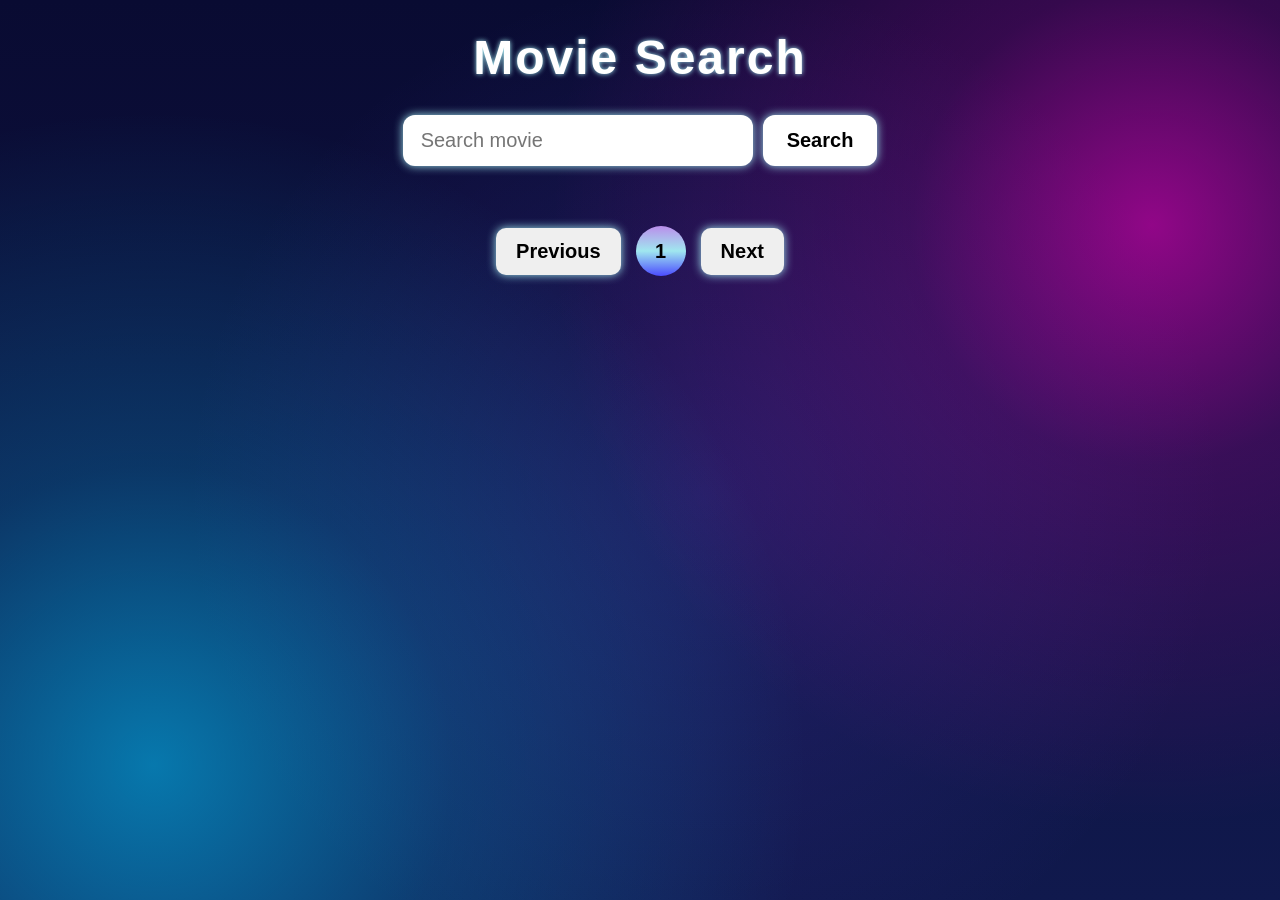
<file: index.html>
<!DOCTYPE html>
<html lang="en">
<head>
    <meta charset="UTF-8">
    <meta name="viewport" content="width=device-width, initial-scale=1.0">
    <title>Movie Search</title>
    <link rel="stylesheet" href="style.css">
</head>
<body>

    <div class="container">

        
        <h1>Movie Search</h1>

        <div class="search-box">
            <input type="text" id="search input" placeholder="Search movie">
            <button id="search-btn">Search</button>
        </div>

        <div id="movies" class="movies"></div>

        <div class="buttons">
            <button id="prevBtn">Previous</button>
            <span id="pageNumber">1</span>
            <button id="nextBtn">Next</button>
        </div>

    </div>

    <script src="node.js"></script>

</body>
</html>
</file>
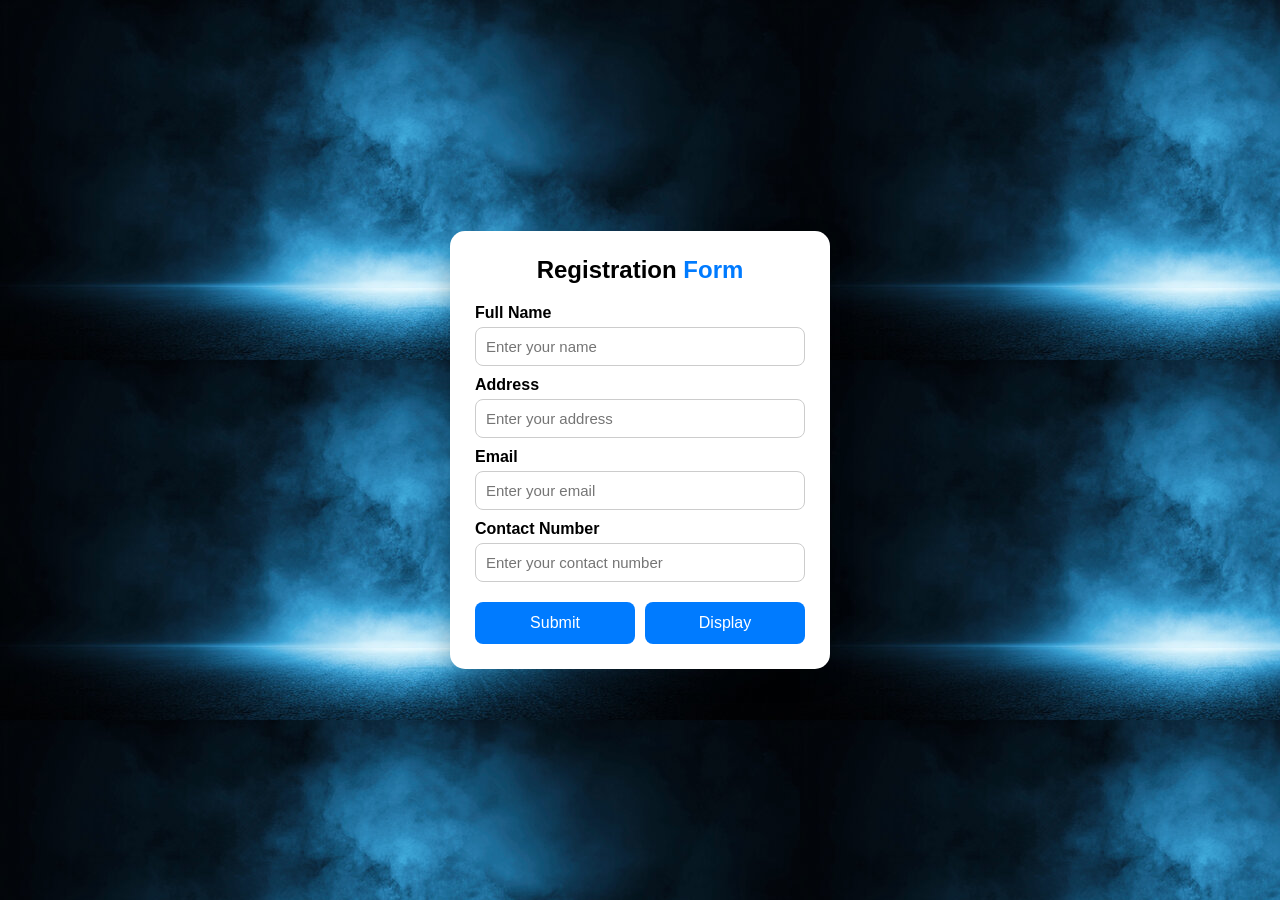
<file: from/index.html>
<!DOCTYPE html>
<html lang="en">
<head>
    <meta charset="UTF-8">
    <meta name="viewport" content="width=device-width, initial-scale=1.0">
    <title>Registration Form</title>

    <link rel="stylesheet" href="style.css">
</head>
<body>

<div class="wrapper">

    <div class="container">

        <h2>Registration <span>Form</span></h2>

        <label>Full Name</label>
        <input type="text" id="name" placeholder="Enter your name">

        <label>Address</label>
        <input type="text" id="address" placeholder="Enter your address">

        <label>Email</label>
        <input type="email" id="email" placeholder="Enter your email">

        <label>Contact Number</label>
        <input type="tel" id="contact" placeholder="Enter your contact number">

        <div class="btns">
            <button id="btn">Submit</button>
            <button onclick="displayData()">Display</button>
        </div>

    </div>

    <div class="card">

        <h2>User Details</h2>

        <div class="info">
            <p><strong>Name :</strong> <span id="dName"></span></p>
            <p><strong>Email :</strong> <span id="dEmail"></span></p>
            <p><strong>Phone :</strong> <span id="dPhone"></span></p>
            <p><strong>Address :</strong> <span id="dAddress"></span></p>
        </div>

    </div>

</div>

<script src="from.js"></script>

</body>
</html>
</file>
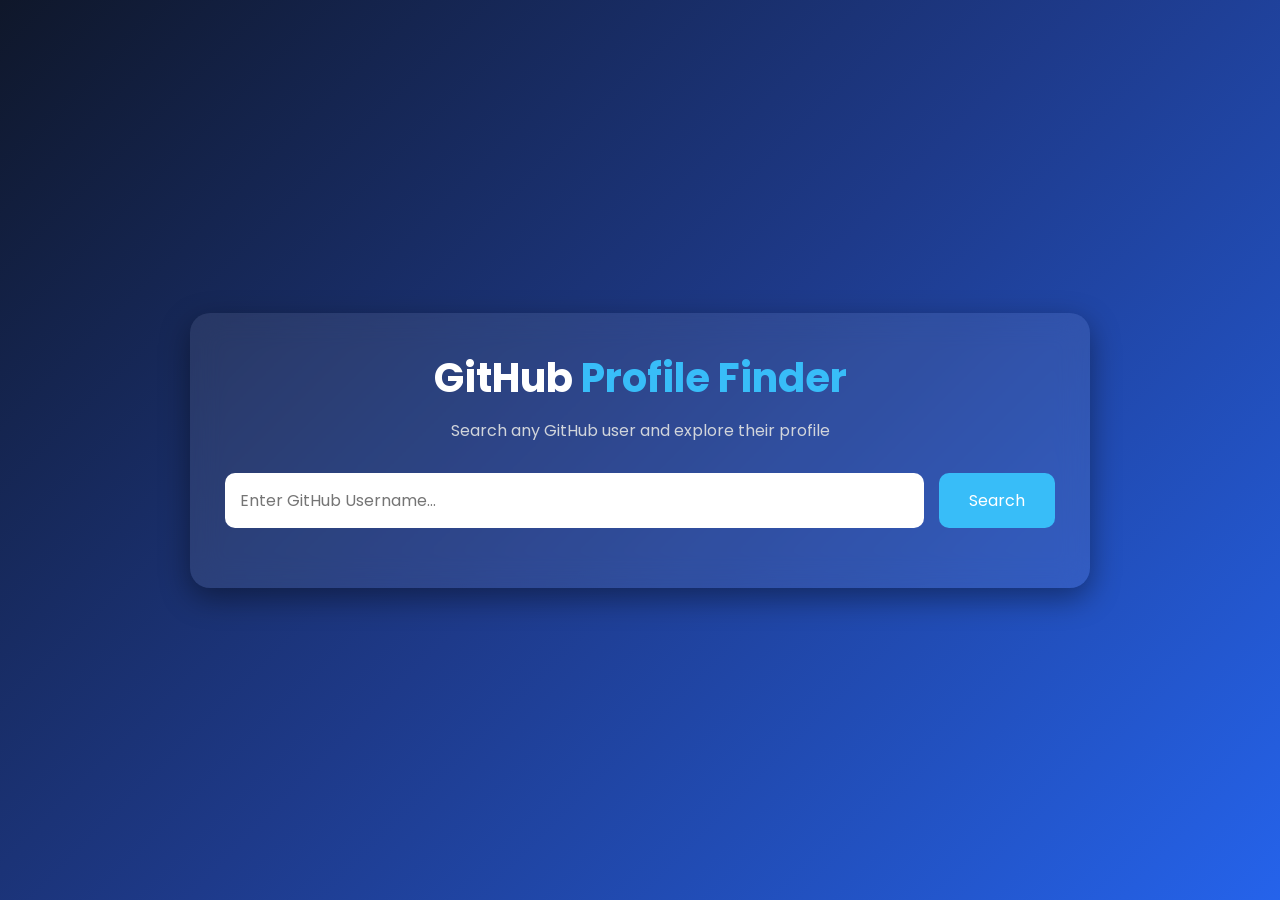
<file: git profile/index.html>
<!DOCTYPE html>
<html lang="en">
<head>
    <meta charset="UTF-8">
    <meta name="viewport" content="width=device-width, initial-scale=1.0">
    <title>GitHub Profile Finder</title>

    <!-- Google Font -->
    <link href="https://fonts.googleapis.com/css2?family=Poppins:wght@300;400;500;600;700&display=swap" rel="stylesheet">

    <!-- CSS -->
    <link rel="stylesheet" href="style.css">
</head>
<body>

<div class="container">

    <h1>GitHub <span>Profile Finder</span></h1>

    <p class="subtitle">
        Search any GitHub user and explore their profile
    </p>

    <div class="search-box">

        <input
            type="text"
            id="username"
            placeholder="Enter GitHub Username..."
        >

        <button id="searchBtn">
            Search
        </button>

    </div>

    <div id="loading" class="loading"></div>

    <div id="profile" class="profile"></div>

</div>


<script src="node.js"></script>

</body>
</html>
</file>
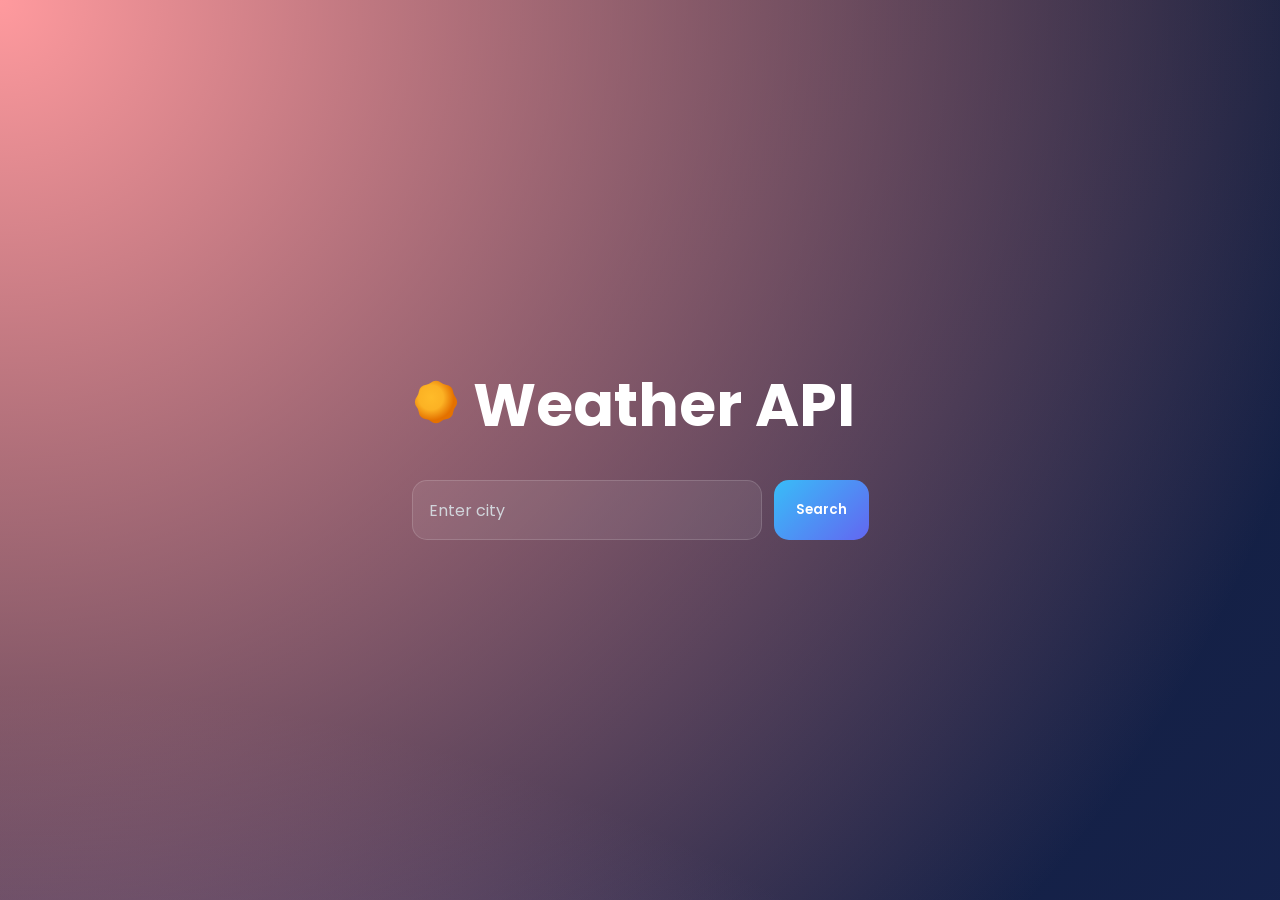
<file: weather/weather.html>
<!DOCTYPE html>
<html lang="en">
<head>
    <meta charset="UTF-8">
    <meta name="viewport" content="width=device-width, initial-scale=1.0">
    <title>Weather Forecasting</title>
</head>
<body>
     <div class="container">
        
    <h1 class="head"><span><img src="[data-uri]" alt="" ></span>
        Weather API</h1>
        <div class="search">
            <input type="text" placeholder="Enter city" id="city">
            <button id="searchBtn">Search</button>
        </div>
        <div id="weather"></div>
     </div>

<style>

@import url('https://fonts.googleapis.com/css2?family=Poppins:wght@300;400;500;600;700&display=swap');

*{
    margin:0;
    padding:0;
    box-sizing:border-box;
    font-family:'Poppins',sans-serif;
}

.head{
    font-size: 60px;
}


body{
    min-height:100vh;
    display:flex;
    justify-content:center;
    align-items:center;
    padding:30px;
    overflow-x:hidden;
    color:#fff;

    background:
    radial-gradient(circle at top left,#ff9a9e 0%,transparent 35%),
    radial-gradient(circle at top right,#89f7fe 0%,transparent 35%),
    radial-gradient(circle at bottom left,#a18cd1 0%,transparent 40%),
    radial-gradient(circle at bottom right,#fad0c4 0%,transparent 40%),
    linear-gradient(135deg,#0f172a,#172554,#1e293b);

    background-size:250% 250%;
    animation:bgMove 15s ease infinite;
}

@keyframes bgMove{
    0%{
        background-position:0% 50%;
    }
    50%{
        background-position:100% 50%;
    }
    100%{
        background-position:0% 50%;
    }
}

.search{
    display:flex;
    gap:12px;
}

.search input{
    flex:1;
    margin-top: 30px;
    padding:16px;
    border:none;
    outline:none;
    border-radius:15px;
    background:rgba(255,255,255,.08);
    border:1px solid rgba(255,255,255,.15);
    color:white;
    font-size:16px;
}

.search input::placeholder{
    color:#d1d5db;
}

.search input:focus{
    border-color:#38bdf8;
}

.search button{
    height: 60px;
    margin-top: 30px;
    padding:16px 22px;
    border:none;
    border-radius:15px;
    background:linear-gradient(135deg,#38bdf8,#6366f1);
    color:white;
    font-weight:600;
    cursor:pointer;
    transition:.3s;
}

.search button:hover{
    transform:translateY(-3px);
    box-shadow:0 12px 25px rgba(0,0,0,.25);
}


.card{
    display: flex;
    justify-self: center;
    margin-top:25px;
    padding:25px;
    border-radius:25px;
    background:rgba(255,255,255,.08);
    border:1px solid rgba(255,255,255,.12);
    backdrop-filter:blur(20px);
    animation:fade .5s ease;
}  

.carding{
    display: flex;
    justify-self: center;
}


@keyframes fade{

from{
opacity:0;
transform:translateY(20px);
}

to{
opacity:1;
transform:translateY(0);
}

}

.card h2{
    text-align:center;
    font-size:30px;
    margin-bottom:10px;
}

.card img{
    width:80px;
    height: 80px;
}

.card h1{
    text-align:center;
    font-size:70px;
    margin:5px 0;
}

.condition{
    text-align:center;
    font-size:20px;
    color:#dbeafe;
    margin-bottom:30px;
}

.weather-grid{
    display:grid;
    grid-template-columns:repeat(2,1fr);
    gap:16px;
}

.box{
    background:rgba(255,255,255,.08);

    border:1px solid rgba(255,255,255,.12);

    border-radius:20px;

    padding:18px;

    transition:.3s;

    position:relative;

    overflow:hidden;
}


.box::before{
    content:"";
    position:absolute;
    inset:0;

    background:linear-gradient(
        135deg,
        rgba(255,255,255,.15),
        transparent
    );

    opacity:0;

    transition:.3s;
}
.box:hover::before{
    opacity:1;
}

.box:hover{
    transform:translateY(-6px);
    box-shadow:0 15px 30px rgba(0,0,0,.25);
}

.box span{
    display:block;
    font-size:14px;
    color:#cbd5e1;
    margin-bottom:10px;
}

.box h4{
    font-size:24px;
    font-weight:600;
}

#weather h2{
    text-align:center;
}

@media(max-width:600px){

.container{
padding:20px;
}

.search{
flex-direction:row;
}

.search button{
width:100%;
}

.weather-grid{
grid-template-rows:1fr;
}

.card h1{
font-size:55px;
}

.card h2{
font-size:26px;
}

}


</style>
</body>


<script>
    const API_KEY = "4d37efc723769f8099492d025ab753dd"
    const city = document.getElementById("city")
    const searchBtn = document.getElementById("searchBtn")
    const weather = document.getElementById("weather")



    async function getWeather() {
        const cityName = city.value.trim()
        if (cityName=="")return
        const response = await fetch(
            `https://api.openweathermap.org/data/2.5/weather?q=${cityName}&appid=${API_KEY}&units=metric`
        )
        const data = await response.json()
        console.log(data)
        if(data.cod=="404"){
            weather.innerHTML="<h2>City Not Found <h2/>"
                return
        }

        weather.innerHTML = `
    <div class="card">
 
    <div class = "carding">
    <h2>${data.name}</h2>
    <img src="https://openweathermap.org/img/wn/${data.weather[0].icon}@4x.png" alt="Weather Icon" class ="image">
    <div/>
    
    <div class = "cloud">
        <h1>${Math.round(data.main.temp)}°C</h1>
    <p class="condition">${data.weather[0].main}</p>
    <div/>

    <div class="weather-grid">

        <div class="box">
            <span>📅 Day</span>
            <h4>${new Date().toLocaleDateString("en-US",{weekday:"long"})}</h4>
        </div>

        <div class="box">
            <span>💧 Humidity</span>
            <h4>${data.main.humidity}%</h4>
        </div>

        <div class="box">
            <span>🌬 Wind</span>
            <h4>${data.wind.speed} m/s</h4>
        </div>

        <div class="box">
            <span>🥵 Feels Like</span>
            <h4>${Math.round(data.main.feels_like)}°C</h4>
        </div>

    </div>

</div>
`;
    }
    


    searchBtn.addEventListener("click", getWeather)
</script>
</html>
</file>
<file: style.css>
*{
    margin: 0;
    padding: 0;
    box-sizing: border-box;
    font-family: Arial, sans-serif;
}

body{
    color: white;
    min-height: 100vh;
    padding: 30px;


  background:
    radial-gradient(circle at 90% 25%,
      rgba(255, 0, 200, 0.55) 0%,
      rgba(255, 0, 200, 0.18) 18%,
      transparent 45%),

    radial-gradient(circle at 12% 85%,
      rgba(0, 200, 255, 0.55) 0%,
      rgba(0, 200, 255, 0.2) 22%,
      transparent 48%),

    radial-gradient(circle at 55% 55%,
      rgba(120, 80, 255, 0.18),
      transparent 60%),

    linear-gradient(
      180deg,
      #090b32 0%,
      #0d103d 40%,
      #10194d 100%
    );
}

.container{
    max-width: 1200px;
    margin: auto;
}

h1{
    text-align:center;
    margin-bottom:30px;
    font-size:3rem;
    letter-spacing:2px;
    text-shadow: 0px 0px 5px #a0e7ef;
}

.search-box{
    display: flex;
    justify-content: center;
    gap: 10px;
    margin-bottom: 30px;
}

.search-box input{
    width:350px;
    padding:14px 18px;
    border:none;
    outline:none;
    border-radius:12px;
    background:white;
      box-shadow: 0px 0px 10px#a0e7ef;
    font-size:20px;
}

.search-box button{
    padding:14px 24px;
    border:none;
    border-radius:12px;
    background:rgb(255, 255, 255);
    color:rgb(0, 0, 0);
    font-weight: 700;
    box-shadow: 0px 0px 10px#a0e7ef;
    font-size: 20px;
    cursor:pointer;
    transition:.3s;
}

.movies{
    display: grid;
    grid-template-columns:repeat(3,1fr);
    gap: 40px;
    margin-bottom: 30px;
}

.movie-card{
   background: linear-gradient(to bottom, #ba8eeb, #a0e7ef, rgb(75, 75, 255));
    border-radius:16px;
    overflow:hidden;
    text-align:center;
    padding-bottom:15px;
    box-shadow:
    0 10px 25px rgba(0,0,0,.25);
    transition:.4s ease;
}

.movie-card:hover{
    transform: translateY(-8px) scale(1.03);
    box-shadow:
     0 0 10px rgb(255, 255, 255),
     0 0 10px rgb(255, 255, 255);

    cursor: pointer;
}

.movie-card img{
    width: 100%;
    height: 320px;
    object-fit: fill;
    transition: .5s;
}

.movie-card h3{
    margin: 10px;
}

.movie-card p{
    color: #c1d3ea;
}
.movie-card:hover img{
    transform:scale(1.08);
}
.buttons{
    display:flex;
    justify-content:center;
    align-items:center;
    gap:15px;
}
.buttons button{
    padding:12px 20px;
    border:none;
    border-radius:10px;
      box-shadow: 0px 0px 10px#a0e7ef;
   background: linear-gradient(to bottom, #ffffff);
    color:rgb(0, 0, 0);
    font-weight:700;
    font-size: 20px;
    cursor:pointer;
    transition:.3s;
}
.buttons button:hover{
    transform:translateY(-3px);
}

#pageNumber{
    background: linear-gradient(to bottom, #ba8eeb, #a0e7ef, rgb(75, 75, 255));
    border-radius: 40px;
    width: 50px;
    height: 50px;
    text-align: center;
    color: black;
    font-weight: 700;
    font-size: 20px;
    align-content: center;
}
</file>
<file: from/style.css>
*{
    margin:0;
    padding:0;
    box-sizing:border-box;
    font-family:Arial, Helvetica, sans-serif;
}

body{
    background:url(image\ copy.png);
    display:flex;
    justify-content:center;
    align-items:center;
    min-height:100vh;
}

.wrapper{
    display:flex;
    gap:30px;
}

.container{
    width:380px;
    background:#fff;
    padding:25px;
    border-radius:15px;
    box-shadow:0 10px 25px rgba(0,0,0,.2);
}

h2{
    text-align:center;
    margin-bottom:20px;
}

span{
    color:#007bff;
}

label{
    display:block;
    margin:10px 0 5px;
    font-weight:bold;
}

input{
    width:100%;
    padding:10px;
    border:1px solid #ccc;
    border-radius:8px;
    font-size:15px;
}

input:focus{
    outline:none;
    border-color:#007bff;
}

.btns{
    display:flex;
    gap:10px;
    margin-top:20px;
}

button{
    flex:1;
    padding:12px;
    border:none;
    border-radius:8px;
    background:#007bff;
    color:white;
    cursor:pointer;
    font-size:16px;
}

button:hover{
    background:#0056b3;
}

/* Hidden Card */

.card{
    display:none;
    width:350px;
    background:#fff;
    padding:25px;
    border-radius:15px;
    box-shadow:0 10px 25px rgba(0,0,0,.2);
}

.info{
    margin-top:20px;
}

.info p{
    margin:12px 0;
    padding:10px;
    background:#f2f2f2;
    border-radius:8px;
    color:#333;
}
</file>
<file: git profile/style.css>
*{
    margin:0;
    padding:0;
    box-sizing:border-box;
    font-family:'Poppins',sans-serif;
}

body{
    background:linear-gradient(135deg,#0f172a,#1e3a8a,#2563eb);
    min-height:100vh;
    display:flex;
    justify-content:center;
    align-items:center;
    padding:20px;
}

.container{
    width:900px;
    max-width:100%;
    background:rgba(255,255,255,.08);
    backdrop-filter:blur(15px);
    border-radius:20px;
    padding:35px;
    box-shadow:0 10px 30px rgba(0,0,0,.4);
    color:#fff;
}

h1{
    text-align:center;
    font-size:40px;
}

h1 span{
    color:#38bdf8;
}

.subtitle{
    text-align:center;
    color:#d1d5db;
    margin:10px 0 30px;
}

.search-box{
    display:flex;
    gap:15px;
    margin-bottom:25px;
}

.search-box input{
    flex:1;
    padding:15px;
    border:none;
    outline:none;
    border-radius:10px;
    font-size:16px;
    background:#fff;
}

.search-box button{
    padding:15px 30px;
    border:none;
    border-radius:10px;
    background:#38bdf8;
    color:#fff;
    font-size:16px;
    cursor:pointer;
    transition:.3s;
}

.search-box button:hover{
    background:#0ea5e9;
    transform:translateY(-2px);
}

.loading{
    text-align:center;
    font-size:20px;
    margin:20px;
    color:#fff;
}

.profile{
    display:none;
    animation:fade .5s ease;
}

@keyframes fade{
    from{
        opacity:0;
        transform:translateY(20px);
    }
    to{
        opacity:1;
        transform:translateY(0);
    }
}

.top{
    display:flex;
    gap:25px;
    align-items:center;
    flex-wrap:wrap;
}

.top img{
    width:180px;
    height:180px;
    border-radius:50%;
    border:5px solid #38bdf8;
}

.info{
    flex:1;
}

.info h2{
    margin-bottom:10px;
}

.info p{
    margin:8px 0;
    color:#e5e7eb;
}

.bio{
    background:rgba(255,255,255,.1);
    padding:12px;
    border-radius:10px;
}

.github-btn{
    display:inline-block;
    margin-top:15px;
    padding:12px 25px;
    background:#38bdf8;
    color:#fff;
    text-decoration:none;
    border-radius:8px;
    transition:.3s;
}

.github-btn:hover{
    background:#0284c7;
}

.stats{
    display:grid;
    grid-template-columns:repeat(3,1fr);
    gap:20px;
    margin-top:30px;
}

.card{
    background:rgba(255,255,255,.12);
    padding:20px;
    text-align:center;
    border-radius:12px;
    transition:.3s;
}

.card:hover{
    transform:translateY(-5px);
    background:rgba(255,255,255,.18);
}

.card h2{
    color:#38bdf8;
    margin-bottom:10px;
}

a{
    color:#38bdf8;
}

@media(max-width:768px){

    .top{
        flex-direction:column;
        text-align:center;
    }

    .stats{
        grid-template-columns:1fr;
    }

    .search-box{
        flex-direction:column;
    }

    .search-box button{
        width:100%;
    }

}
</file>
